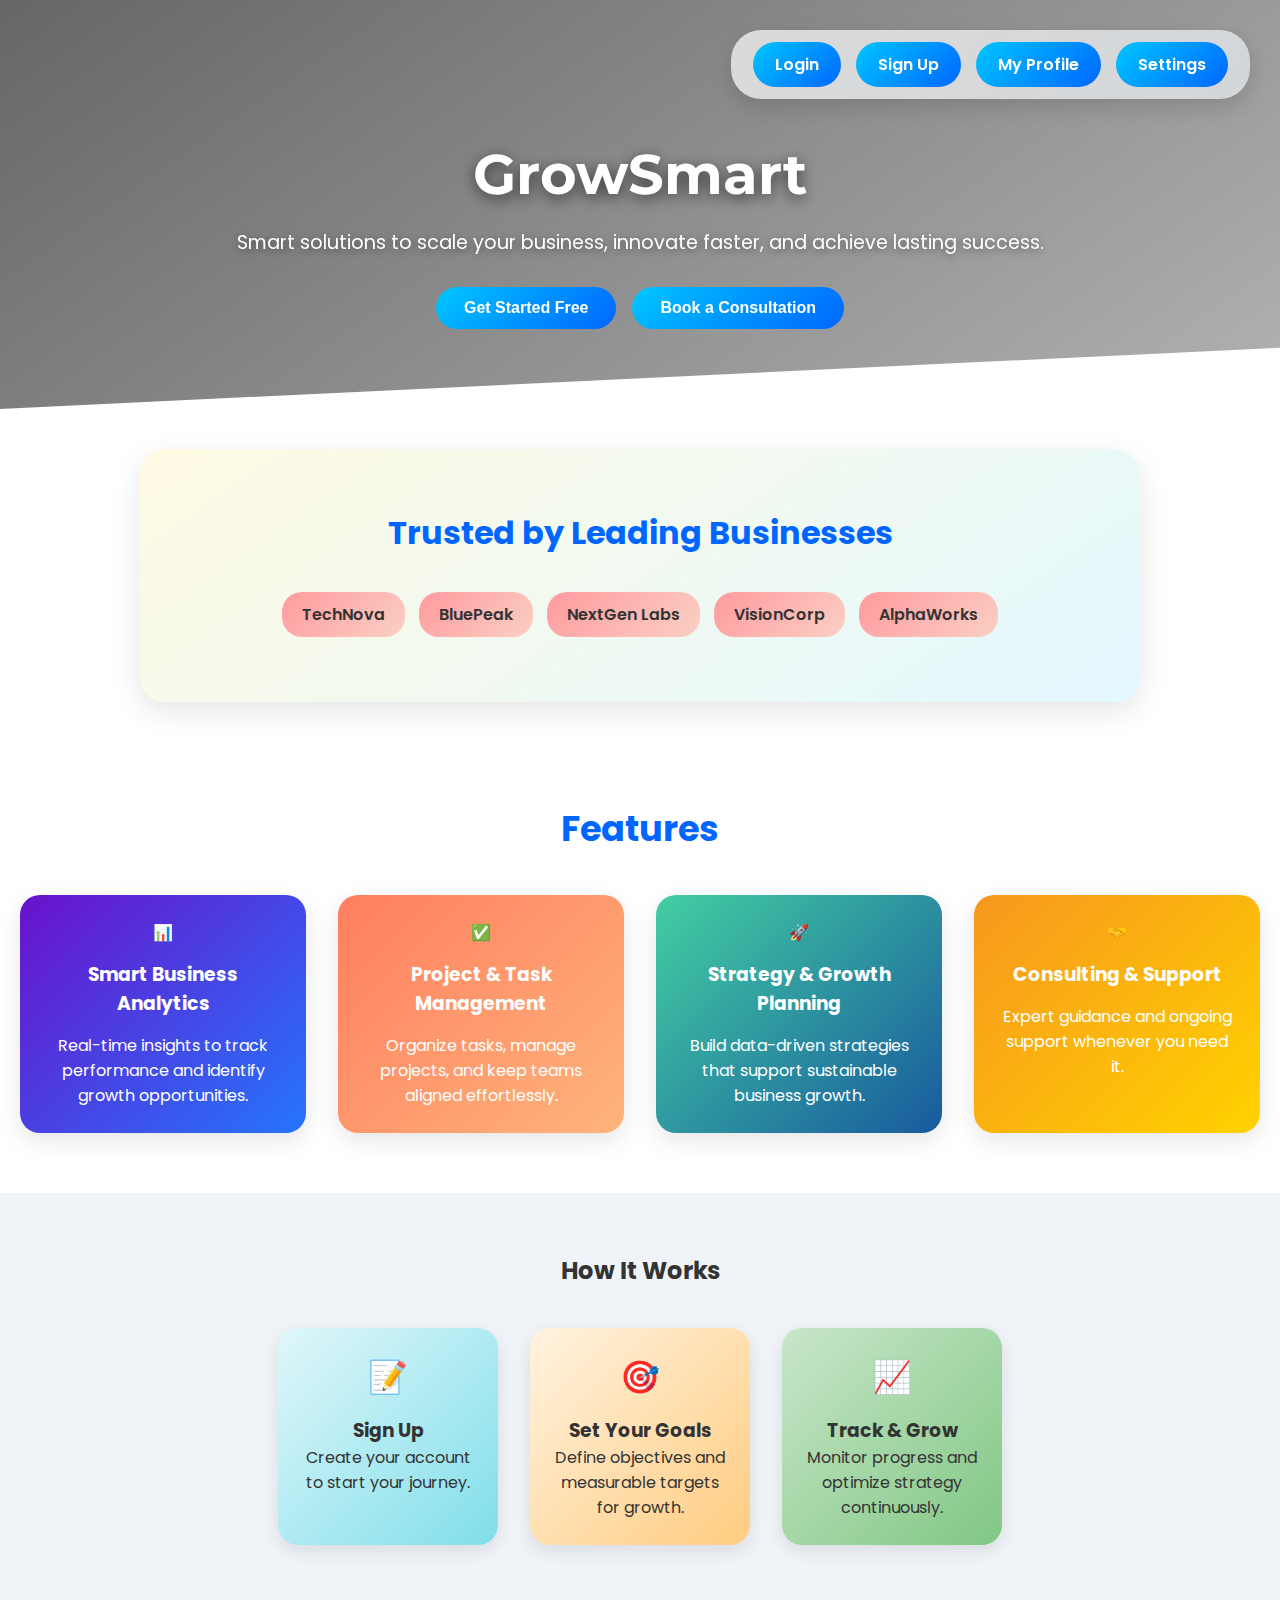
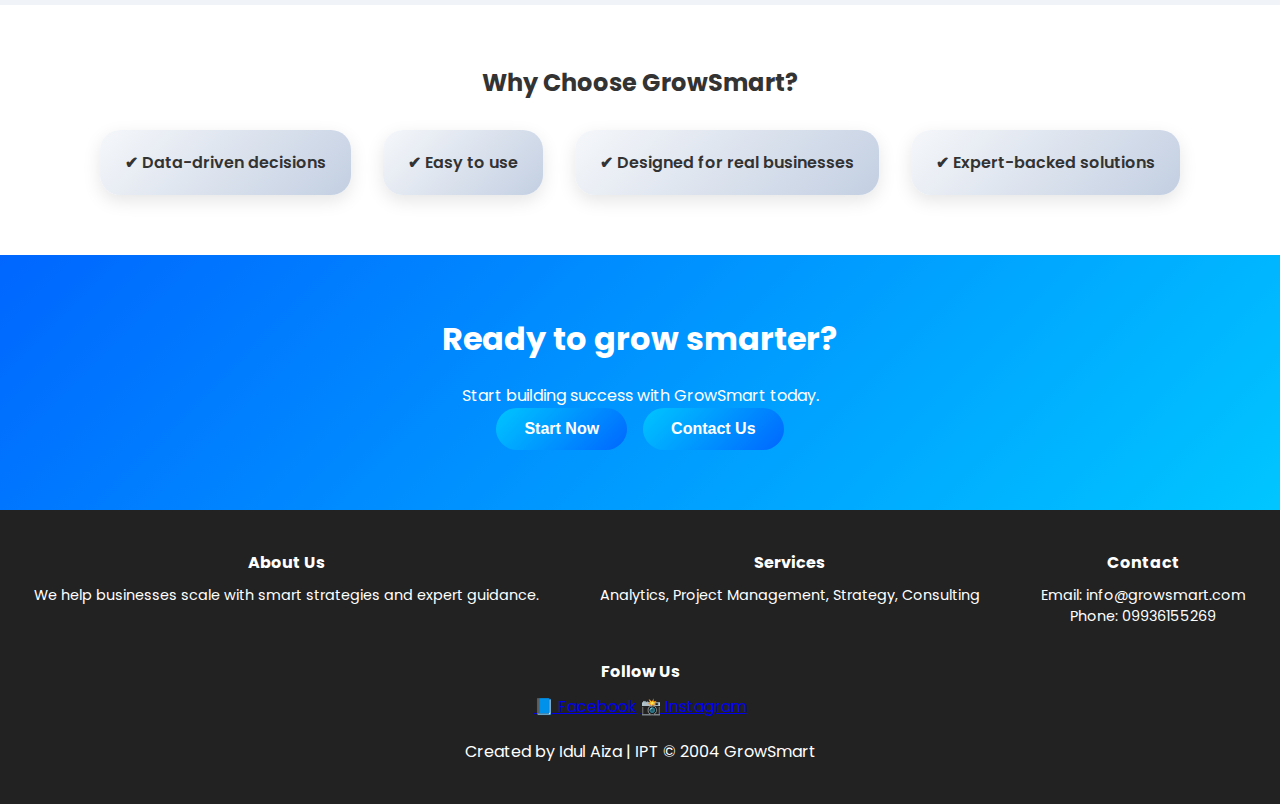
<file: index.html>
<!doctype html>
<html lang="en">
  <head>
    <meta charset="UTF-8" />
    <meta name="viewport" content="width=device-width, initial-scale=1.0" />
    <title>GrowSmart | Business Solutions</title>
    <link rel="stylesheet" href="style.css" />
    <link
      href="https://fonts.googleapis.com/css2?family=Montserrat:wght@400;600;700&family=Poppins:wght@400;600;700&display=swap"
      rel="stylesheet"
    />
  </head>
  <body>
    <header class="hero">
      <div class="nav-buttons">
        <div class="nav-box">
          <a href="login.html">Login</a>
          <a href="signup.html">Sign Up</a>
          <a href="profile.html">My Profile</a>
          <a href="settings.html">Settings</a>
        </div>
      </div>

      <div class="hero-content">
        <h1>GrowSmart</h1>
        <p>
          Smart solutions to scale your business, innovate faster, and achieve
          lasting success.
        </p>
        <div class="buttoncontainer">
          <button class="click">Get Started Free</button>
          <button class="click">Book a Consultation</button>
        </div>
      </div>
    </header>

    <section class="social-proof">
      <h2>Trusted by Leading Businesses</h2>
      <div class="trusted-companies">
        <span>TechNova</span>
        <span>BluePeak</span>
        <span>NextGen Labs</span>
        <span>VisionCorp</span>
        <span>AlphaWorks</span>
      </div>
    </section>

    <section class="features">
      <h2>Features</h2>
      <div class="feature-cards">
        <div class="feature-card">
          📊
          <h3>Smart Business Analytics</h3>
          <p>
            Real-time insights to track performance and identify growth
            opportunities.
          </p>
        </div>
        <div class="feature-card">
          ✅
          <h3>Project & Task Management</h3>
          <p>
            Organize tasks, manage projects, and keep teams aligned
            effortlessly.
          </p>
        </div>
        <div class="feature-card">
          🚀
          <h3>Strategy & Growth Planning</h3>
          <p>
            Build data-driven strategies that support sustainable business
            growth.
          </p>
        </div>
        <div class="feature-card">
          🤝
          <h3>Consulting & Support</h3>
          <p>Expert guidance and ongoing support whenever you need it.</p>
        </div>
      </div>
    </section>

    <section class="how-it-works">
      <h2>How It Works</h2>
      <div class="steps">
        <div class="step">
          <div class="illustration">📝</div>
          <h3>Sign Up</h3>
          <p>Create your account to start your journey.</p>
        </div>
        <div class="step">
          <div class="illustration">🎯</div>
          <h3>Set Your Goals</h3>
          <p>Define objectives and measurable targets for growth.</p>
        </div>
        <div class="step">
          <div class="illustration">📈</div>
          <h3>Track & Grow</h3>
          <p>Monitor progress and optimize strategy continuously.</p>
        </div>
      </div>
    </section>

    <section class="why-choose">
      <h2>Why Choose GrowSmart?</h2>
      <ul>
        <li>✔ Data-driven decisions</li>
        <li>✔ Easy to use</li>
        <li>✔ Designed for real businesses</li>
        <li>✔ Expert-backed solutions</li>
      </ul>
    </section>

    <section class="cta-section">
      <h2>Ready to grow smarter?</h2>
      <p>Start building success with GrowSmart today.</p>
      <div class="buttoncontainer">
        <button class="click">Start Now</button>
        <button class="click">Contact Us</button>
      </div>
    </section>

    <footer>
      <div class="footer-flex">
        <div>
          <h4>About Us</h4>
          <p>
            We help businesses scale with smart strategies and expert guidance.
          </p>
        </div>
        <div>
          <h4>Services</h4>
          <p>Analytics, Project Management, Strategy, Consulting</p>
        </div>
        <div>
          <h4>Contact</h4>
          <p>Email: info@growsmart.com<br />Phone: 09936155269</p>
        </div>
        <div>
          <h4>Follow Us</h4>
          <div class="social-icons">
            <a
              href="https://www.facebook.com/Aiza.Slugsugan.Idul"
              target="_blank"
              class="social-icon"
              >📘 Facebook</a
            >
            <a
              href="https://www.instagram.com/__aizalicious"
              target="_blank"
              class="social-icon"
              >📸 Instagram</a
            >
          </div>
        </div>
      </div>
      <p style="text-align: center">
        Created by Idul Aiza | IPT © 2004 GrowSmart
      </p>
    </footer>
  </body>
</html>
</file>
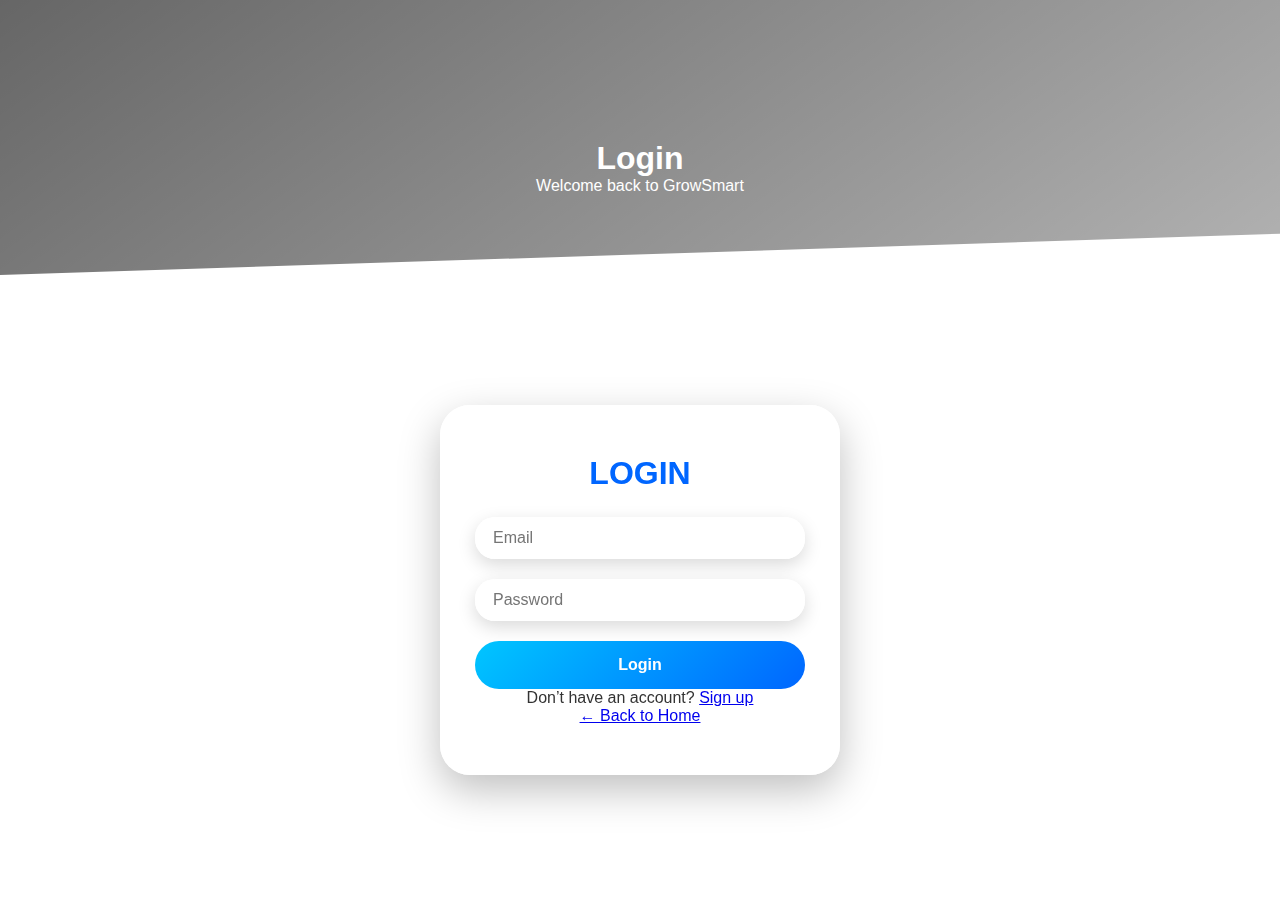
<file: login.html>
<!doctype html>
<html lang="en">
  <head>
    <meta charset="UTF-8" />
    <meta name="viewport" content="width=device-width, initial-scale=1.0" />
    <title>Login | GrowSmart</title>
    <link rel="stylesheet" href="style.css" />
  </head>
  <body>
    <header class="hero small">
      <h1>Login</h1>
      <p>Welcome back to GrowSmart</p>
    </header>

    <section class="form-container">
      <div class="form-box" id="loginBox">
        <form class="auth-form" id="authForm">
          <h2>Login</h2>
          <div class="input-box">
            <input type="email" placeholder="Email" required id="email" />
          </div>
          <div class="input-box">
            <input
              type="password"
              placeholder="Password"
              required
              id="password"
            />
          </div>
          <button type="button" class="click login-btn" id="loginBtn">
            Login
          </button>
        </form>
        <p class="switch">
          Don’t have an account? <a href="signup.html">Sign up</a>
        </p>
        <p class="switch">
          <a href="index.html">← Back to Home</a>
        </p>
      </div>

      <div class="login-success-box" id="successBox">
        <h2>Welcome Back!</h2>
        <div class="success-content">
          <p><strong>Email:</strong> <span id="userEmail"></span></p>
          <p><strong>Password:</strong> <span id="userPassword"></span></p>
        </div>
      </div>
    </section>

    <script>
      const loginBtn = document.getElementById("loginBtn");
      const loginBox = document.getElementById("loginBox");
      const successBox = document.getElementById("successBox");
      const userEmail = document.getElementById("userEmail");
      const userPassword = document.getElementById("userPassword");

      loginBtn.addEventListener("click", () => {
        const email = document.getElementById("email").value;
        const password = document.getElementById("password").value;

        if (email && password) {
          userEmail.textContent = email;
          userPassword.textContent = password;

          loginBox.style.display = "none";
          successBox.style.display = "block";
        }
      });
    </script>
  </body>
</html>
</file>
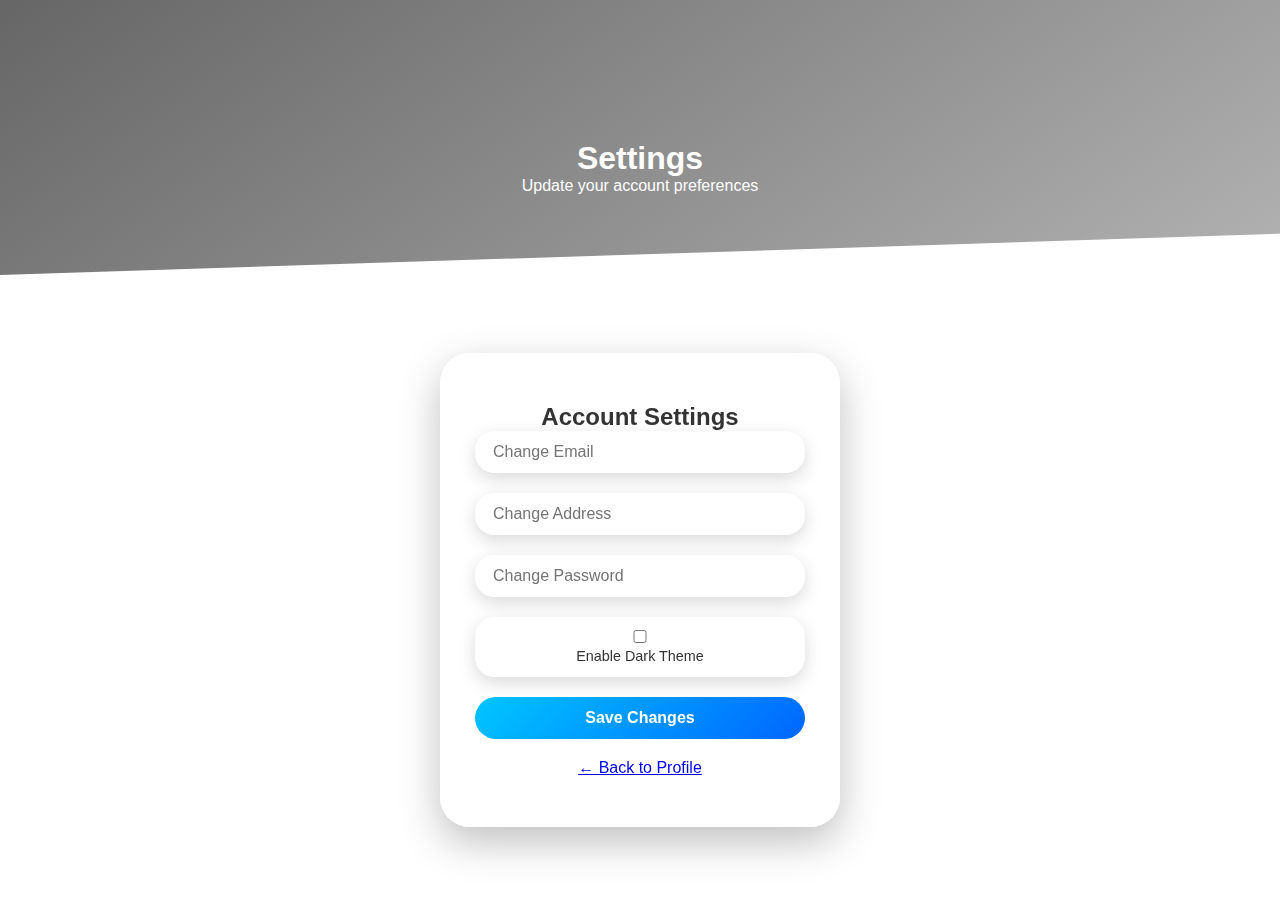
<file: settings.html>
<!doctype html>
<html lang="en">
  <head>
    <meta charset="UTF-8" />
    <meta name="viewport" content="width=device-width, initial-scale=1.0" />
    <title>Settings | GrowSmart</title>
    <link rel="stylesheet" href="style.css" />
  </head>
  <body>
    <header class="hero small">
      <h1>Settings</h1>
      <p>Update your account preferences</p>
    </header>

    <section class="form-container">
      <div class="form-box">
        <h2>Account Settings</h2>

        <div class="input-box">
          <input type="email" placeholder="Change Email" />
        </div>

        <div class="input-box">
          <input type="text" placeholder="Change Address" />
        </div>

        <div class="input-box">
          <input type="password" placeholder="Change Password" />
        </div>

        <div class="input-box">
          <label style="font-size: 0.9rem">
            <input type="checkbox" /> Enable Dark Theme
          </label>
        </div>

        <button class="click" style="width: 100%">Save Changes</button>

        <p class="switch" style="margin-top: 20px">
          <a href="profile.html">← Back to Profile</a>
        </p>
      </div>
    </section>
  </body>
</html>
</file>
<file: style.css>
* {
  margin: 0;
  padding: 0;
  box-sizing: border-box;
}

body {
  font-family: "Poppins", sans-serif;
  background: url("https://images.unsplash.com/photo-1521737604893-d14cc237f11d?fit=crop&w=1600&q=80")
    no-repeat center center fixed;
  background-size: cover;
  color: #333;
  text-align: center;
}

header.hero {
  padding: 140px 20px 80px;
  background:
    linear-gradient(145deg, rgba(0, 0, 0, 0.6), rgba(0, 0, 0, 0.3)),
    url("https://images.unsplash.com/photo-1556761175-5973dc0f32e7?crop=entropy&cs=tinysrgb&fit=max&fm=jpg&q=80&w=1080")
      no-repeat center center;
  background-size: cover;
  color: #fff;
  position: relative;
  clip-path: polygon(0 0, 100% 0, 100% 85%, 0 100%);
}

.nav-buttons {
  position: absolute;
  top: 30px;
  right: 30px;
}

.nav-box {
  display: flex;
  gap: 15px;
  padding: 12px 22px;
  border-radius: 30px;
  background: linear-gradient(135deg, #ffffffcc, #f0f4f8cc);
  box-shadow: 0 8px 25px rgba(0, 0, 0, 0.15);
  backdrop-filter: blur(10px);
  transition: all 0.3s ease;
}

.nav-box:hover {
  transform: scale(1.03);
}

.nav-box a {
  padding: 10px 22px;
  border-radius: 25px;
  font-weight: 600;
  text-decoration: none;
  color: #fff;
  background: linear-gradient(135deg, #00c6ff, #0066ff);
  transition: all 0.3s ease;
}

.nav-box a:hover {
  background: linear-gradient(135deg, #ff5f6d, #ffc371);
  transform: scale(1.1);
  box-shadow: 0 6px 15px rgba(0, 0, 0, 0.25);
}

.hero-content h1 {
  font-family: "Montserrat", sans-serif;
  font-size: 3.5rem;
  margin-bottom: 20px;
  text-shadow: 0 4px 15px rgba(0, 0, 0, 0.6);
}

.hero-content p {
  font-size: 1.2rem;
  margin-bottom: 30px;
  text-shadow: 0 2px 10px rgba(0, 0, 0, 0.5);
}

.buttoncontainer {
  display: flex;
  justify-content: center;
  gap: 1rem;
  flex-wrap: wrap;
}

.click {
  padding: 12px 28px;
  border: none;
  border-radius: 30px;
  background: linear-gradient(135deg, #00c6ff, #0066ff);
  color: #fff;
  cursor: pointer;
  font-size: 1rem;
  font-weight: 600;
  transition: all 0.3s ease;
}

.click:hover {
  transform: scale(1.05);
  box-shadow: 0 8px 20px rgba(0, 0, 0, 0.3);
  background: linear-gradient(135deg, #ff5f6d, #ffc371);
}

.social-proof {
  background: linear-gradient(145deg, #fffae3, #e3f8ff);
  padding: 60px 20px;
  border-radius: 25px;
  margin: 40px auto;
  max-width: 1000px;
  box-shadow: 0 10px 30px rgba(0, 0, 0, 0.1);
}

.social-proof h2 {
  margin-bottom: 30px;
  font-size: 2rem;
  color: #0066ff;
}

.trusted-companies span {
  display: inline-block;
  padding: 10px 20px;
  margin: 5px;
  border-radius: 20px;
  background: linear-gradient(135deg, #ff9a9e, #fad0c4);
  font-weight: 600;
  color: #333;
}

.features {
  padding: 60px 20px;
}

.features h2 {
  font-size: 2.2rem;
  margin-bottom: 40px;
  color: #0066ff;
}

.feature-cards {
  display: grid;
  grid-template-columns: repeat(auto-fit, minmax(220px, 1fr));
  gap: 2rem;
}

.feature-card {
  padding: 25px;
  border-radius: 20px;
  box-shadow: 0 8px 25px rgba(0, 0, 0, 0.1);
  transition:
    transform 0.3s ease,
    box-shadow 0.3s ease;
  color: #fff;
}

.feature-card:nth-child(1) {
  background: linear-gradient(135deg, #6a11cb, #2575fc);
}

.feature-card:nth-child(2) {
  background: linear-gradient(135deg, #ff7e5f, #feb47b);
}

.feature-card:nth-child(3) {
  background: linear-gradient(135deg, #43cea2, #185a9d);
}

.feature-card:nth-child(4) {
  background: linear-gradient(135deg, #f7971e, #ffd200);
}

.feature-card:hover {
  transform: translateY(-10px);
  box-shadow: 0 14px 30px rgba(0, 0, 0, 0.15);
}

.feature-card h3 {
  margin: 15px 0;
}

.how-it-works {
  padding: 60px 20px;
  background: #f0f4f8;
}

.steps {
  display: flex;
  justify-content: center;
  gap: 2rem;
  flex-wrap: wrap;
  margin-top: 40px;
}

.step {
  padding: 25px;
  border-radius: 20px;
  width: 220px;
  box-shadow: 0 6px 18px rgba(0, 0, 0, 0.1);
  transition: transform 0.3s ease;
  color: #333;
}

.step:nth-child(1) {
  background: linear-gradient(135deg, #e0f7fa, #80deea);
}

.step:nth-child(2) {
  background: linear-gradient(135deg, #fff3e0, #ffcc80);
}

.step:nth-child(3) {
  background: linear-gradient(135deg, #c8e6c9, #81c784);
}

.step:hover {
  transform: translateY(-8px);
  box-shadow: 0 10px 25px rgba(0, 0, 0, 0.15);
}

.step .illustration {
  font-size: 2rem;
  margin-bottom: 15px;
}

.why-choose {
  padding: 60px 20px;
}

.why-choose ul {
  list-style: none;
  display: flex;
  flex-wrap: wrap;
  justify-content: center;
  gap: 2rem;
  margin-top: 30px;
}

.why-choose li {
  padding: 20px 25px;
  border-radius: 20px;
  box-shadow: 0 6px 18px rgba(0, 0, 0, 0.1);
  font-weight: 600;
  background: linear-gradient(135deg, #f5f7fa, #c3cfe2);
}

.cta-section {
  padding: 60px 20px;
  background: linear-gradient(135deg, #0066ff, #00c6ff);
  color: white;
}

.cta-section h2 {
  font-size: 2rem;
  margin-bottom: 20px;
}

footer {
  background: #222;
  color: white;
  padding: 40px 20px;
}

.footer-flex {
  display: flex;
  flex-wrap: wrap;
  justify-content: space-around;
  gap: 2rem;
  margin-bottom: 20px;
}

.footer-flex h4 {
  margin-bottom: 10px;
}

.footer-flex p {
  font-size: 0.9rem;
}

.social-icons span {
  margin-right: 10px;
  font-size: 1.5rem;
  cursor: pointer;
  transition: transform 0.3s ease;
}

.social-icons span:hover {
  transform: scale(1.2);
}
.form-container {
  display: flex;
  flex-direction: column;
  align-items: center;
  justify-content: center;
  min-height: 70vh;
  gap: 40px;
  padding: 20px;
}

.form-box {
  background: rgba(255, 255, 255, 0.9);
  backdrop-filter: blur(15px);
  padding: 50px 35px;
  border-radius: 30px;
  max-width: 400px;
  width: 100%;
  box-shadow: 0 15px 40px rgba(0, 0, 0, 0.25);
  transition:
    transform 0.3s ease,
    box-shadow 0.3s ease;
}

.form-box:hover {
  transform: translateY(-5px);
  box-shadow: 0 20px 50px rgba(0, 0, 0, 0.3);
}

.auth-form h2 {
  font-size: 2rem;
  margin-bottom: 25px;
  color: #0066ff;
  text-transform: uppercase;
  text-align: center;
}

.input-box {
  background: rgba(255, 255, 255, 0.95);
  padding: 12px 18px;
  margin-bottom: 20px;
  border-radius: 20px;
  box-shadow: 0 6px 18px rgba(0, 0, 0, 0.15);
  transition: all 0.3s ease;
}

.input-box input {
  width: 100%;
  border: none;
  outline: none;
  font-size: 1rem;
  background: transparent;
  color: #333;
}

.click.login-btn {
  width: 100%;
  padding: 15px 0;
  border: none;
  border-radius: 30px;
  background: linear-gradient(135deg, #00c6ff, #0066ff);
  color: #fff;
  font-size: 1rem;
  font-weight: 600;
  cursor: pointer;
  transition: all 0.3s ease;
}

.click.login-btn:hover {
  transform: scale(1.05);
  background: linear-gradient(135deg, #ff5f6d, #ffc371);
  box-shadow: 0 10px 25px rgba(0, 0, 0, 0.35);
}

.login-success-box {
  display: none;
  background: linear-gradient(135deg, #ffecd2, #fcb69f);
  padding: 40px 30px;
  border-radius: 30px;
  max-width: 400px;
  width: 100%;
  box-shadow: 0 15px 40px rgba(0, 0, 0, 0.25);
  text-align: center;
  color: #333;
  font-weight: 600;
  transition:
    transform 0.3s ease,
    box-shadow 0.3s ease;
}

.login-success-box h2 {
  font-size: 2rem;
  margin-bottom: 15px;
  color: #0066ff;
}

.success-content {
  margin-top: 20px;
  background: rgba(255, 255, 255, 0.85);
  padding: 20px;
  border-radius: 20px;
  box-shadow: 0 6px 18px rgba(0, 0, 0, 0.15);
}

.success-content p {
  margin: 10px 0;
  font-size: 1rem;
  color: #333;
}
</file>
